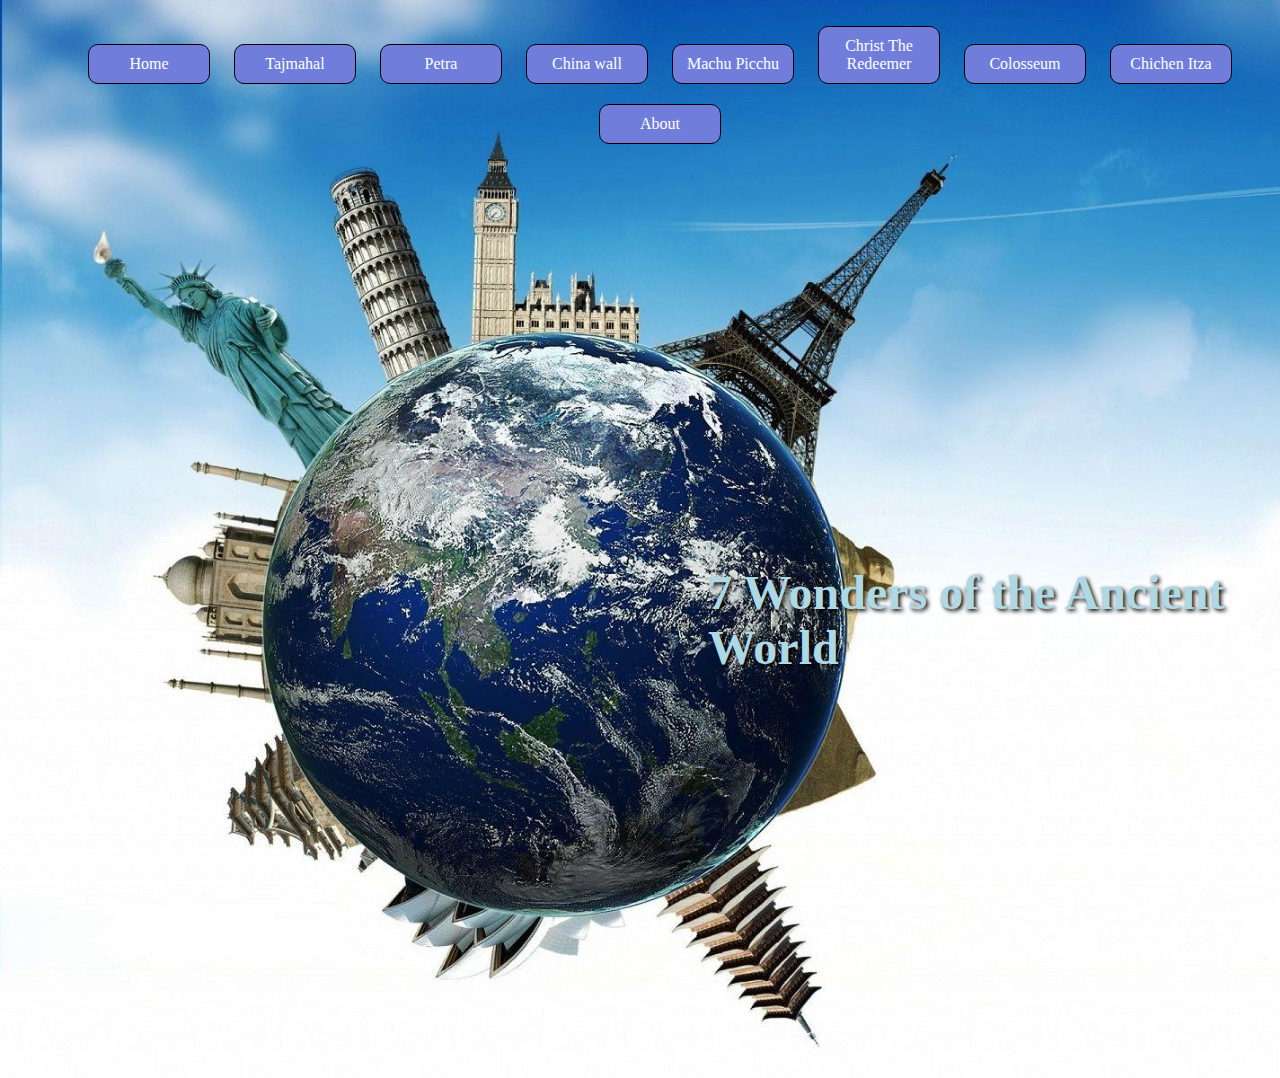
<file: index.html>
<!DOCTYPE html>
<html lang="en">
<head>
    <meta charset="UTF-8">
    <meta name="viewport" content="width=device-width, initial-scale=1.0">
    <title>7 Wonders of World</title>
    <link rel="stylesheet" href="wonders.css">

</head>
<body id="body6">
    <!-- <center><h1>7 Wonders of World</h1></center> -->
    <div>
        <!--Navigation start-->
    <div id="navbar"> 
        <ul>
            <li><a href="index.html">Home</a></li>
            <li><a href="Tajmahal.html">Tajmahal</a></li>
            <li><a href="Petra.html">Petra</a></li>
            <li><a href="China_wall.html">China wall</a></li>
            <li><a href="Machu_Picchu.html">Machu Picchu</a></li>
            <li><a href="Christ.html">Christ The Redeemer</a></li>
            <li><a href="Colosseum.html">Colosseum</a></li>
            <li><a href="Chichen_Chichén ItzáItza.html">Chichen Itza</a></li>
            <li><a href="about.html">About</a></li>
        </ul>
    </div>
    <!--Navigation End-->
    </div>
    <div id="d1">
        <!-- <img src="w.jpg" alt="Seven Wonders of the Ancient World"> -->
        <!-- <p>7 Wonders of the World </p> -->
         <h1>7 Wonders of the Ancient World</h1
    </div>
</body>
</html>
</file>
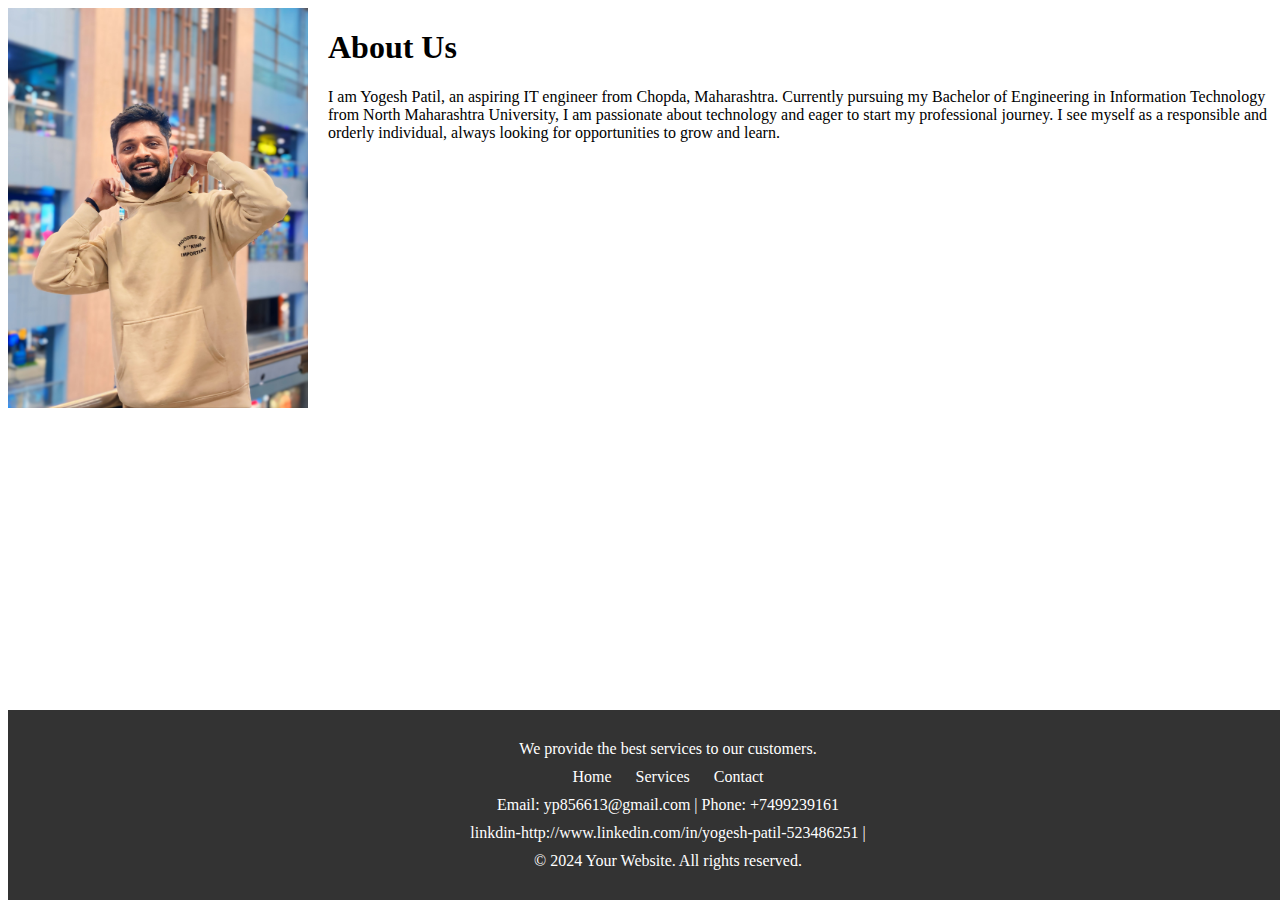
<file: about.html>
<!DOCTYPE html>
<html lang="en">

<head>
    <meta charset="UTF-8">
    <meta name="viewport" content="width=device-width, initial-scale=1.0">
    <title>Document</title>
    <link rel="stylesheet" href="wonders.css">
</head>

<body>
    </div>
    <!--Navigation End-->
    <div id="about">
        <div id="aboutleft">
            <img src="shubh.jpg" alt="" height="400px" width="300px">
        </div>

        <div id="aboutright">
            <h1>About Us</h1>
            <p>
                I am Yogesh Patil, an aspiring IT engineer from Chopda, Maharashtra. Currently pursuing my Bachelor of
                Engineering in Information Technology from North Maharashtra University, I am passionate about
                technology and eager to start my professional journey. I see myself as a responsible and orderly
                individual, always looking for opportunities to grow and learn.
            </p>
        </div>


    </div>

    <footer style="background-color: #333; color: #fff; padding: 20px; text-align: center; 
    position:absolute; width: 100%; bottom: 0;">
        <div style="max-width: 800px; margin: auto;">

            <!-- About -->
            <p style="margin: 10px 0;">We provide the best services to our customers.</p>

            <!-- Links -->
            <a href="#" style="color: #fff; text-decoration: none; margin: 0 10px;">Home</a>
            <a href="#" style="color: #fff; text-decoration: none; margin: 0 10px;">Services</a>
            <a href="#" style="color: #fff; text-decoration: none; margin: 0 10px;">Contact</a>

            <!-- Contact Info -->
            <p style="margin: 10px 0;">Email: yp856613@gmail.com | Phone: +7499239161</p>
            <p style="margin: 10px 0;">linkdin-http://www.linkedin.com/in/yogesh-patil-523486251 |

            <!-- Copyright -->
            <p style="margin: 10px 0;">&copy; 2024 Your Website. All rights reserved.</p>
        </div>
    </footer>

</body>

</html>
</file>
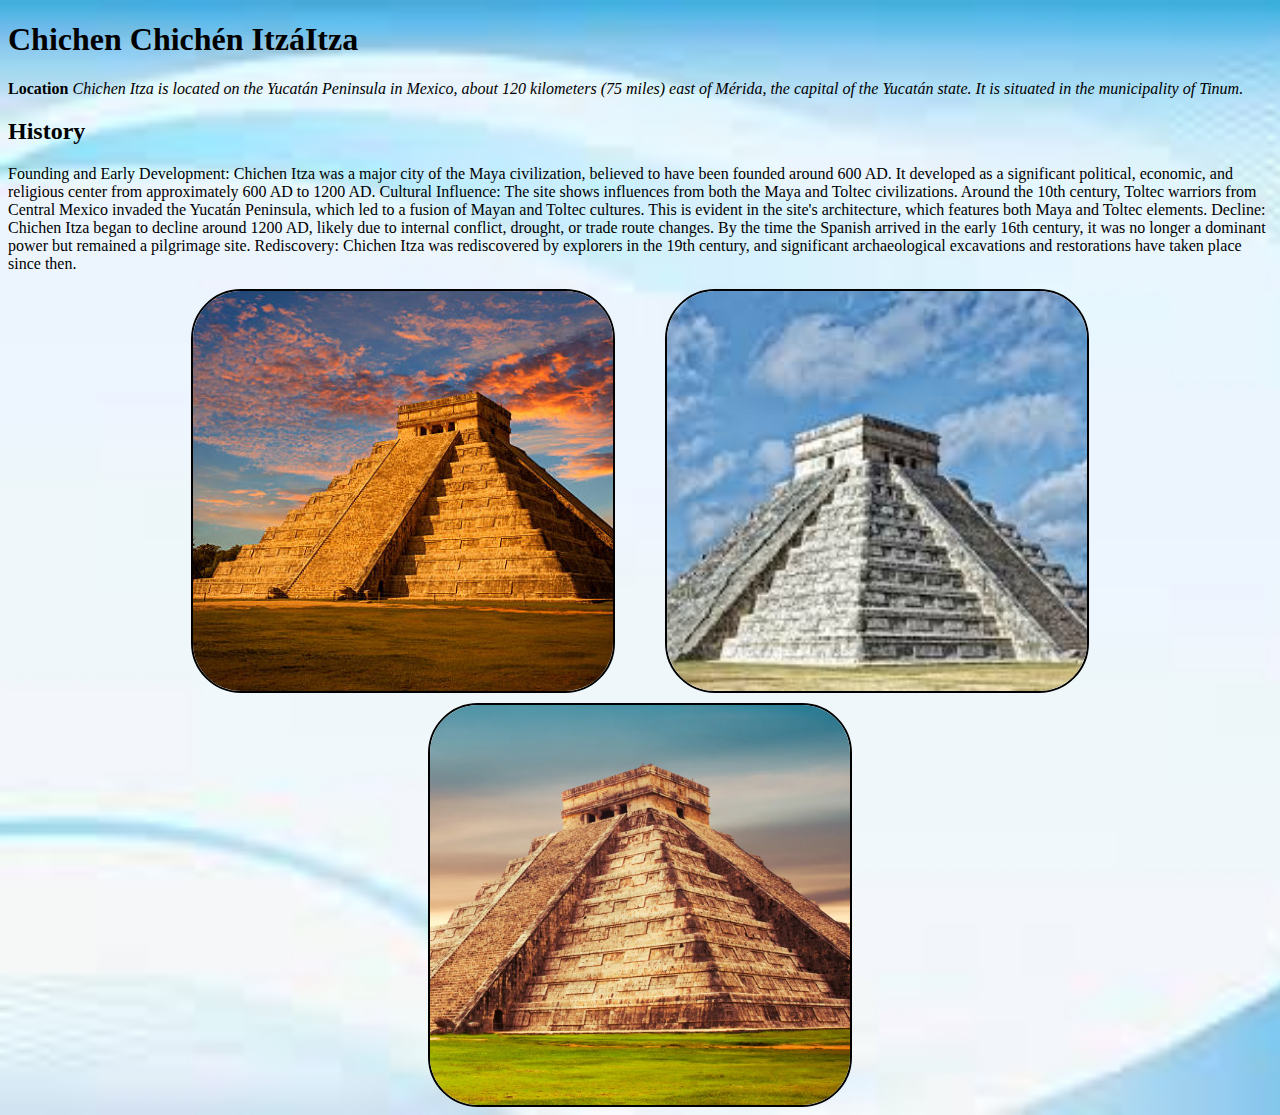
<file: Chichen_Chichén ItzáItza.html>
<!DOCTYPE html>
<html lang="en">
<head>
    <meta charset="UTF-8">
    <meta name="viewport" content="width=device-width, initial-scale=1.0">
    <title>Document</title>
    <link rel="stylesheet" href="wonders.css">
</head>
<body class="body4">
    <h1>Chichen Chichén ItzáItza</h1>
    <b>Location</b>
    <i>Chichen Itza is located on the Yucatán Peninsula in Mexico, about 120 kilometers (75 miles) east of Mérida, the capital of the Yucatán state. It is situated in the municipality of Tinum.</i>
    <h2>History</h2>
    <P>Founding and Early Development: Chichen Itza was a major city of the Maya civilization, believed to have been founded around 600 AD. It developed as a significant political, economic, and religious center from approximately 600 AD to 1200 AD.
        Cultural Influence: The site shows influences from both the Maya and Toltec civilizations. Around the 10th century, Toltec warriors from Central Mexico invaded the Yucatán Peninsula, which led to a fusion of Mayan and Toltec cultures. This is evident in the site's architecture, which features both Maya and Toltec elements.
        Decline: Chichen Itza began to decline around 1200 AD, likely due to internal conflict, drought, or trade route changes. By the time the Spanish arrived in the early 16th century, it was no longer a dominant power but remained a pilgrimage site.
        Rediscovery: Chichen Itza was rediscovered by explorers in the 19th century, and significant archaeological excavations and restorations have taken place since then.</P>

        <div id="china">
           
            <img src="chem1.jpg" alt="wall" id="p1">
            <img src="chem2.jpeg" alt="wall" id="p1">
            <img src="chem3.webp" alt="wall" id="p1">
            </div>
</body>
</html>
</file>
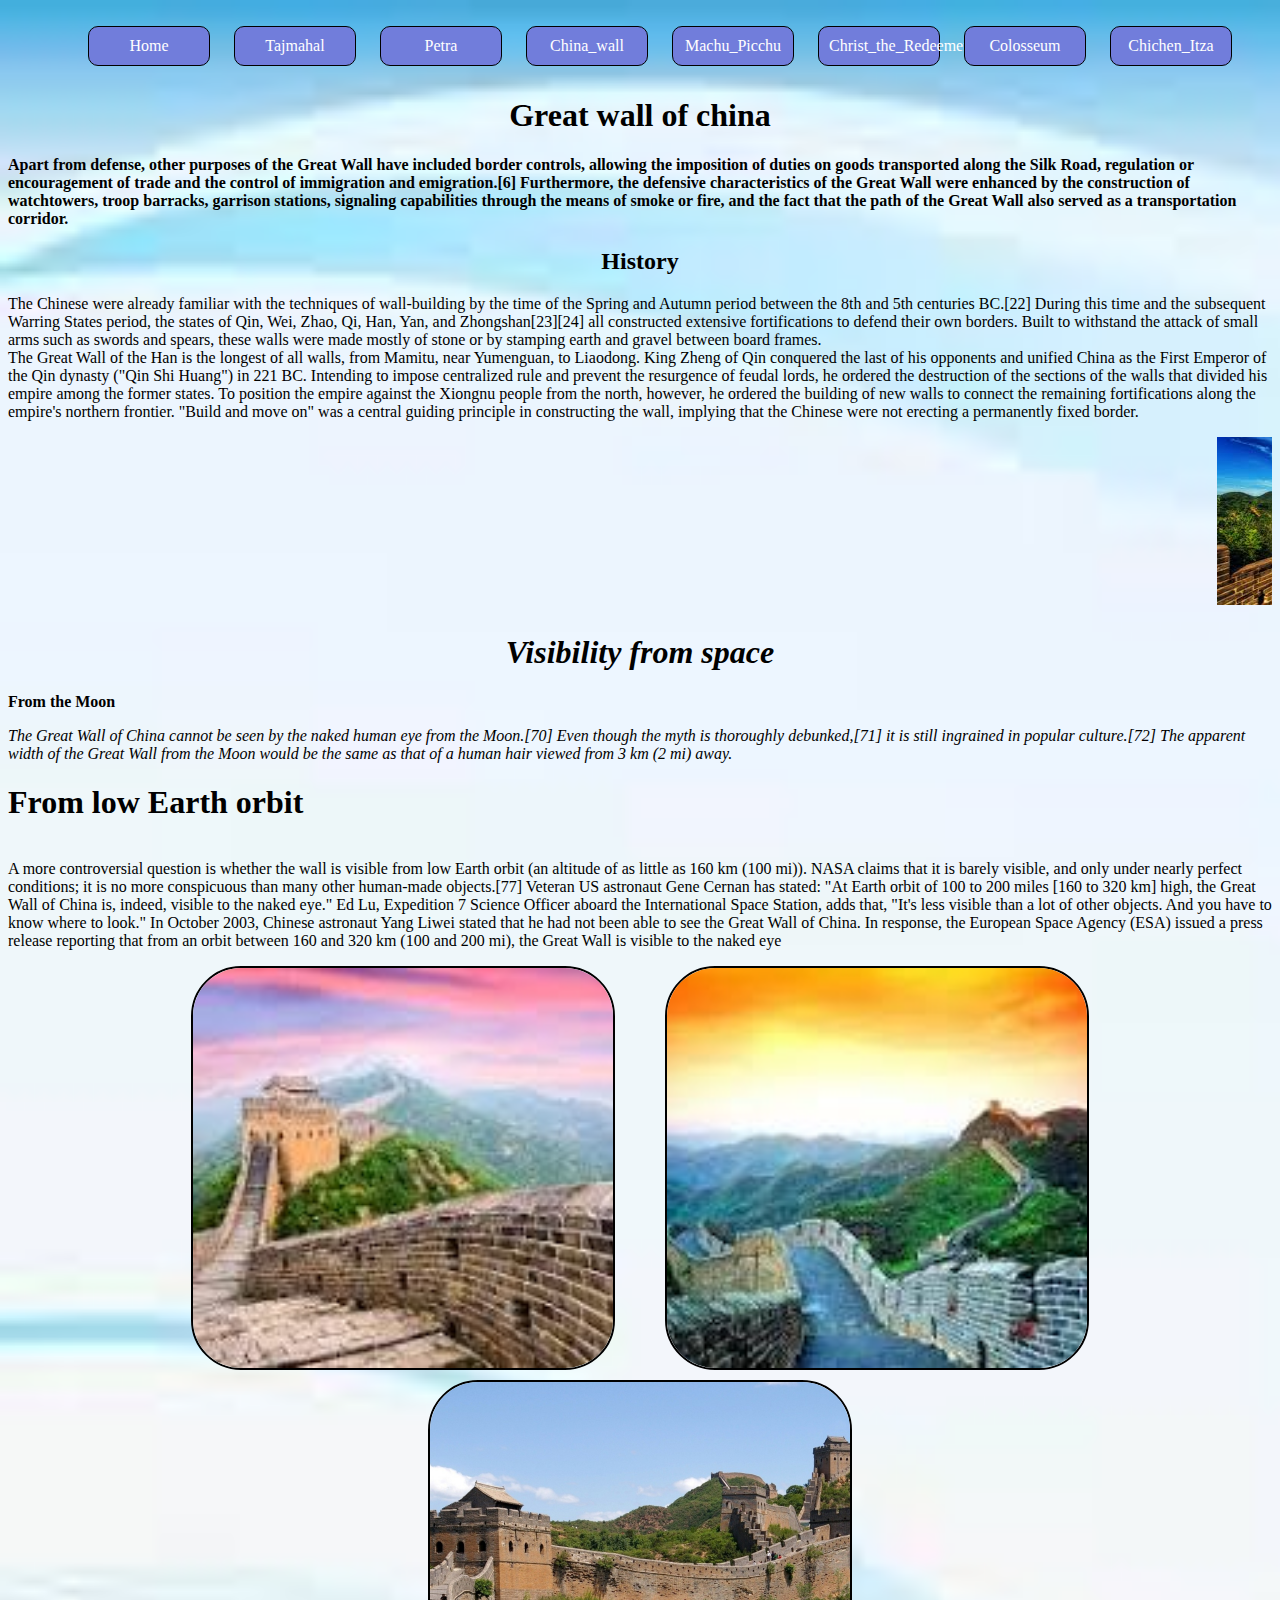
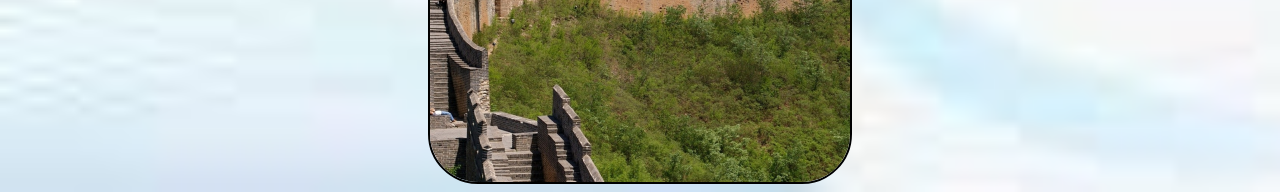
<file: China_wall.html>
<!DOCTYPE html>
<html lang="en">
<head>
    <meta charset="UTF-8">
    <meta name="viewport" content="width=device-width, initial-scale=1.0">
    <title>7 Wonders of World</title>
    <link rel="stylesheet" href="wonders.css">

</head>
<body class="body4">
    <!-- <center><h1>7 Wonders of World</h1></center> -->
    <div>
        <!--Navigation start-->
    <div id="navbar"> 
        <ul>
            <li><a href="index.html">Home</a></li>
            <li><a href="Tajmahal.html">Tajmahal</a></li>
            <li><a href="Petra.html">Petra</a></li>
            <li><a href="China_wall.html">China_wall</a></li>
            <li><a href="Machu_Picchu.html">Machu_Picchu</a></li>
            <li><a href="Christ.html">Christ_the_Redeemer</a></li>
            <li><a href="Colosseum.html">Colosseum</a></li>
            <li><a href="Chichen_Chichén ItzáItza.html">Chichen_Itza</a></li>
        </ul>
    </div>
    <!--Navigation End-->
    <div>
       <p><center><h1>Great wall of china</h1></center></p>

       
        <p><strong>Apart from defense, other purposes of the Great Wall have included border controls, allowing the imposition of duties on goods transported along the Silk Road, regulation or encouragement of trade and the control of immigration and emigration.[6] Furthermore, the defensive characteristics of the Great Wall were enhanced by the construction of watchtowers, troop barracks, garrison stations, signaling capabilities through the means of smoke or fire, and the fact that the path of the Great Wall also served as a transportation corridor.</strong></p>
        <center><h2>History</h2></center>
        <p>The Chinese were already familiar with the techniques of wall-building by the time of the Spring and Autumn period between the 8th and 5th centuries BC.[22] During this time and the subsequent Warring States period, the states of Qin, Wei, Zhao, Qi, Han, Yan, and Zhongshan[23][24] all constructed extensive fortifications to defend their own borders. Built to withstand the attack of small arms such as swords and spears, these walls were made mostly of stone or by stamping earth and gravel between board frames.<br>


            The Great Wall of the Han is the longest of all walls, from Mamitu, near Yumenguan, to Liaodong.
            King Zheng of Qin conquered the last of his opponents and unified China as the First Emperor of the Qin dynasty ("Qin Shi Huang") in 221 BC. Intending to impose centralized rule and prevent the resurgence of feudal lords, he ordered the destruction of the sections of the walls that divided his empire among the former states. To position the empire against the Xiongnu people from the north, however, he ordered the building of new walls to connect the remaining fortifications along the empire's northern frontier. "Build and move on" was a central guiding principle in constructing the wall, implying that the Chinese were not erecting a permanently fixed border.</p>

           
    </div>
    <div>
       <marquee> <img src="china.jpeg"></marquee>
       <center><h1><i>Visibility from space</i></h1></center>
       <b>From the Moon</b><br>
       <p><i>The Great Wall of China cannot be seen by the naked human eye from the Moon.[70] Even though the myth is thoroughly debunked,[71] it is still ingrained in popular culture.[72] The apparent width of the Great Wall from the Moon would be the same as that of a human hair viewed from 3 km (2 mi) away.</i></p>
       <h1>From low Earth orbit</h1><br>
       <div>
        
              
                A more controversial question is whether the wall is visible from low Earth orbit (an altitude of as little as 160 km (100 mi)). NASA claims that it is barely visible, and only under nearly perfect conditions; it is no more conspicuous than many other human-made objects.[77]

                Veteran US astronaut Gene Cernan has stated: "At Earth orbit of 100 to 200 miles [160 to 320 km] high, the Great Wall of China is, indeed, visible to the naked eye." Ed Lu, Expedition 7 Science Officer aboard the International Space Station, adds that, "It's less visible than a lot of other objects. And you have to know where to look."
                
                In October 2003, Chinese astronaut Yang Liwei stated that he had not been able to see the Great Wall of China. In response, the European Space Agency (ESA) issued a press release reporting that from an orbit between 160 and 320 km (100 and 200 mi), the Great Wall is visible to the naked eye
            </p>
       </div>
       <div id="china">
           
        <img src="china1.jpeg" alt="wall" id="p1">
        <img src="china2.jpeg" alt="wall" id="p1">
        <img src="china3.jpg" alt="wall" id="p1">

        </div> 
    </div>
</div>
    
</body>
</html>






























</div>
</file>
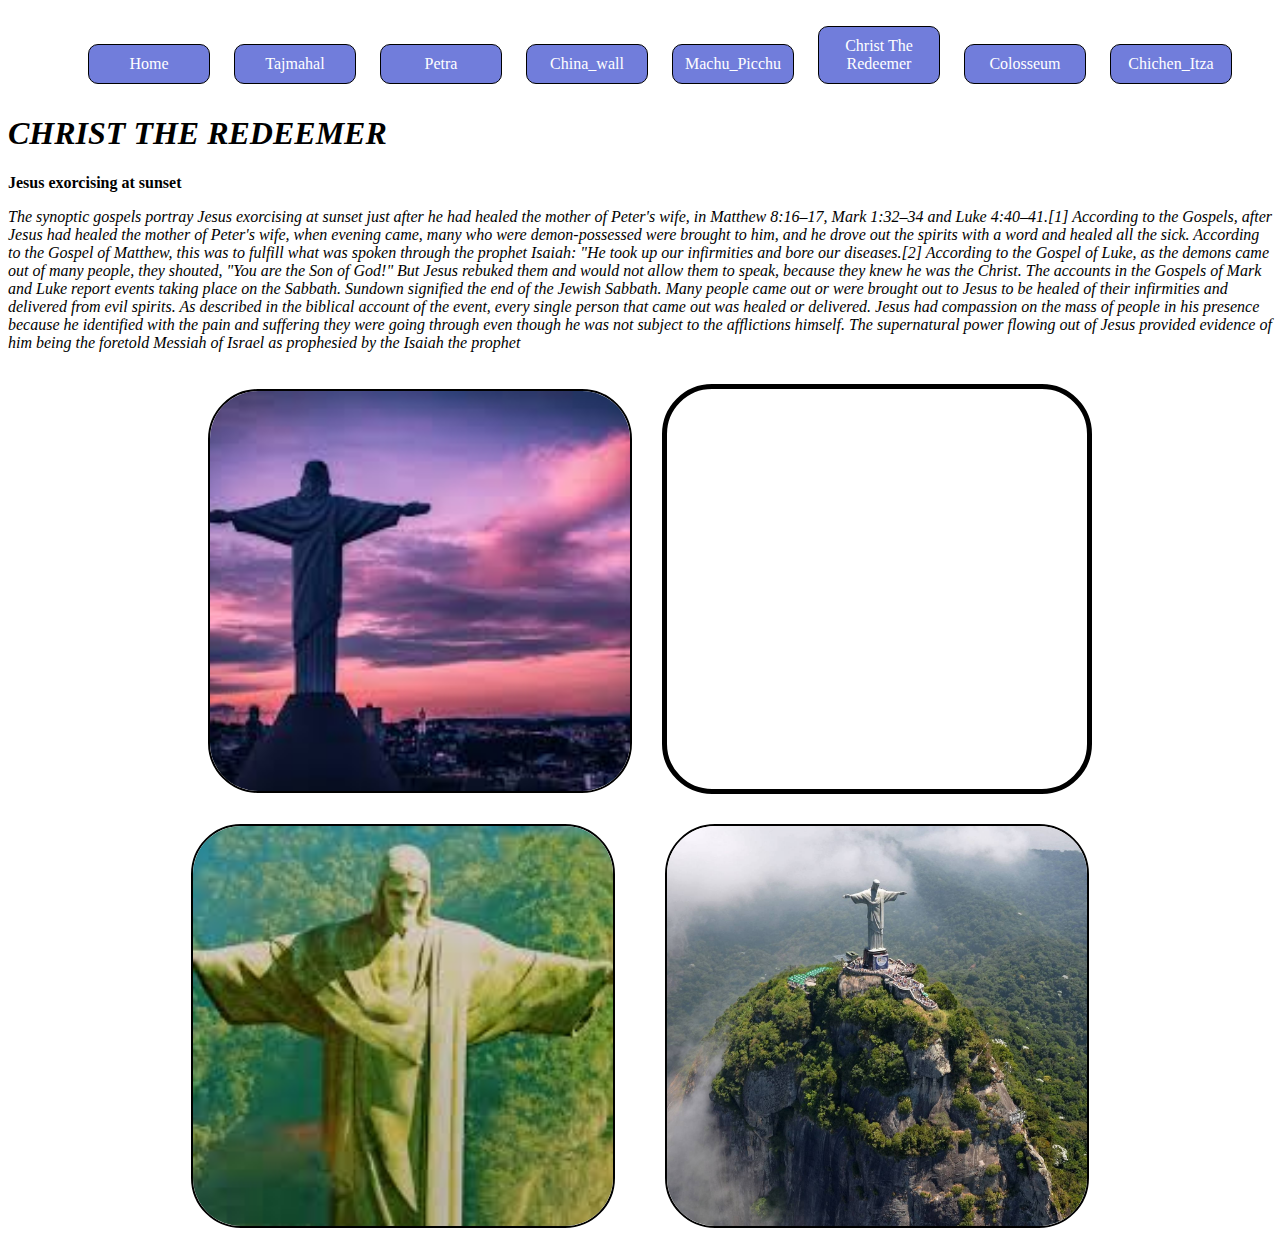
<file: Christ.html>
<!DOCTYPE html>
<html lang="en">
<head>
    <meta charset="UTF-8">
    <meta name="viewport" content="width=device-width, initial-scale=1.0">
    <title>7 Wonders of World</title>
    <link rel="stylesheet" href="wonders.css">

</head>
<body id="body4">
    <!-- <center><h1>7 Wonders of World</h1></center> -->
    <div>
        <!--Navigation start-->
    <div id="navbar"> 
        <ul>
            <li><a href="index.html">Home</a></li>
            <li><a href="Tajmahal.html">Tajmahal</a></li>
            <li><a href="Petra.html">Petra</a></li>
            <li><a href="China_wall.html">China_wall</a></li>
            <li><a href="Machu_Picchu.html">Machu_Picchu</a></li>
            <li><a href="Christ.html">Christ The Redeemer</a></li>
            <li><a href="Colosseum.html">Colosseum</a></li>
            <li><a href="Chichen_Chichén ItzáItza.html">Chichen_Itza</a></li>
        </ul>
    </div>
    <!--Navigation End-->
   
     <h1><i>CHRIST THE REDEEMER</i></h1>
    <div><strong>Jesus exorcising at sunset</strong> 
    <p><i>The synoptic gospels portray Jesus exorcising at sunset just after he had healed the mother of Peter's wife, in Matthew 8:16–17, Mark 1:32–34 and Luke 4:40–41.[1]

        According to the Gospels, after Jesus had healed the mother of Peter's wife, when evening came, many who were demon-possessed were brought to him, and he drove out the spirits with a word and healed all the sick. According to the Gospel of Matthew, this was to fulfill what was spoken through the prophet Isaiah:
        
        "He took up our infirmities
        and bore our diseases.[2]
        According to the Gospel of Luke, as the demons came out of many people, they shouted, "You are the Son of God!" But Jesus rebuked them and would not allow them to speak, because they knew he was the Christ.
        
        The accounts in the Gospels of Mark and Luke report events taking place on the Sabbath. Sundown signified the end of the Jewish Sabbath. Many people came out or were brought out to Jesus to be healed of their infirmities and delivered from evil spirits. As described in the biblical account of the event, every single person that came out was healed or delivered. Jesus had compassion on the mass of people in his presence because he identified with the pain and suffering they were going through even though he was not subject to the afflictions himself. The supernatural power flowing out of Jesus provided evidence of him being the foretold Messiah of Israel as prophesied by the Isaiah the prophet</i></p></div>
        <div id="christ">
            <img src="c1.jpeg"alt=""id="redeemer">
            <p id="video"><iframe width="560" height="315" src="https://www.youtube.com/embed/k_615AauSds?si=IpWL9AJzOkLVTQXu" title="YouTube video player" frameborder="0" allow="accelerometer; autoplay; clipboard-write; encrypted-media; gyroscope; picture-in-picture; web-share" referrerpolicy="strict-origin-when-cross-origin" allowfullscreen></iframe></p>
            <img src="c5.jpeg"alt=""id="redeemer">
            <img src="c4.jpg"alt=""id="redeemer">
        </div>

    </body>
    </html>
</file>
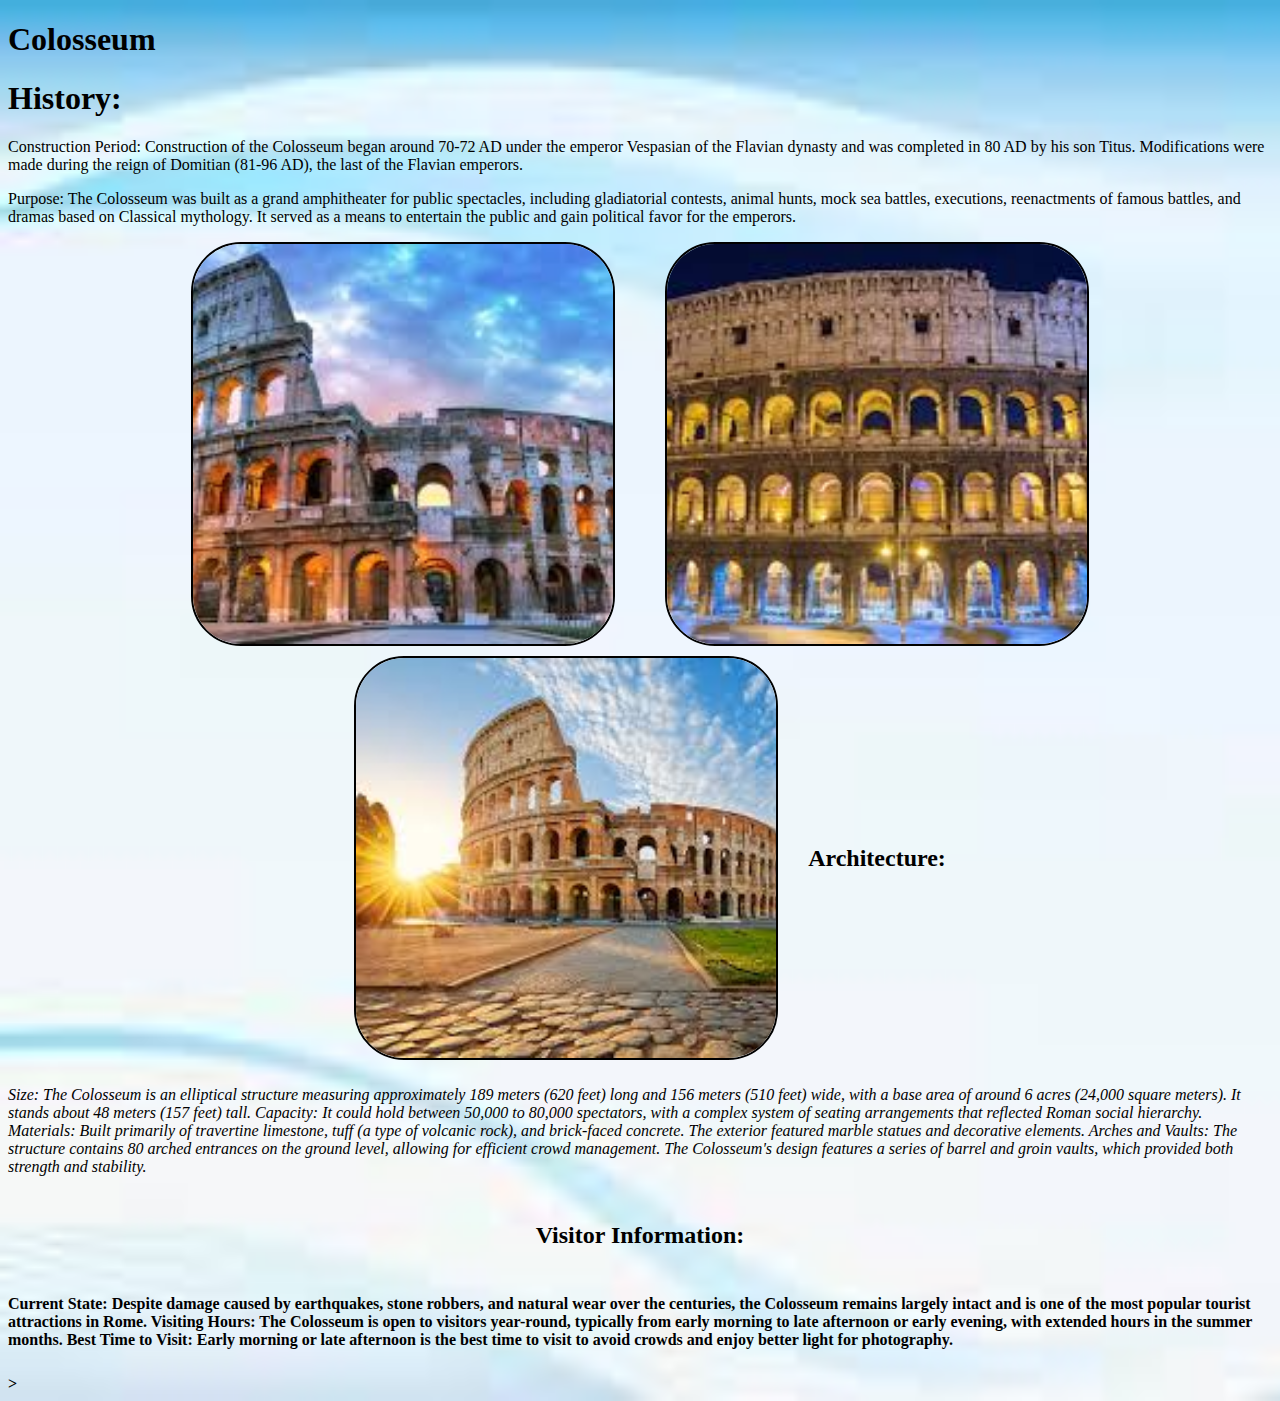
<file: Colosseum.html>
<!DOCTYPE html>
<html lang="en">
<head>
    <meta charset="UTF-8">
    <meta name="viewport" content="width=device-width, initial-scale=1.0">
    <title>Document</title>
    <link rel="stylesheet" href="wonders.css">
</head>
<body class="body4">
    <h1>Colosseum</h1>

    <p><h1>History:</h1>
        Construction Period: Construction of the Colosseum began around 70-72 AD under the emperor Vespasian of the Flavian dynasty and was completed in 80 AD by his son Titus. Modifications were made during the reign of Domitian (81-96 AD), the last of the Flavian emperors.
    
    </p>
    <p>Purpose: The Colosseum was built as a grand amphitheater for public spectacles, including gladiatorial contests, animal hunts, mock sea battles, executions, reenactments of famous battles, and dramas based on Classical mythology. It served as a means to entertain the public and gain political favor for the emperors.</p>
    <div id="china">
           
        <img src="col1.jpeg" alt="wall" id="p1">
        <img src="col2.jpeg" alt="wall" id="p1">
        <img src="col3.jpeg" alt="wall" id="p1">
      <center> <h2>Architecture:</h2></center>
      <p><i>Size: The Colosseum is an elliptical structure measuring approximately 189 meters (620 feet) long and 156 meters (510 feet) wide, with a base area of around 6 acres (24,000 square meters). It stands about 48 meters (157 feet) tall.
        Capacity: It could hold between 50,000 to 80,000 spectators, with a complex system of seating arrangements that reflected Roman social hierarchy.
        Materials: Built primarily of travertine limestone, tuff (a type of volcanic rock), and brick-faced concrete. The exterior featured marble statues and decorative elements.
        Arches and Vaults: The structure contains 80 arched entrances on the ground level, allowing for efficient crowd management. The Colosseum's design features a series of barrel and groin vaults, which provided both strength and stability.</i></p>
        <h2>Visitor Information:</h2>
        <p><b>Current State: Despite damage caused by earthquakes, stone robbers, and natural wear over the centuries, the Colosseum remains largely intact and is one of the most popular tourist attractions in Rome.
            Visiting Hours: The Colosseum is open to visitors year-round, typically from early morning to late afternoon or early evening, with extended hours in the summer months.
            Best Time to Visit: Early morning or late afternoon is the best time to visit to avoid crowds and enjoy better light for photography.</</b></p>

        </div> >
</body>
</html>
</file>
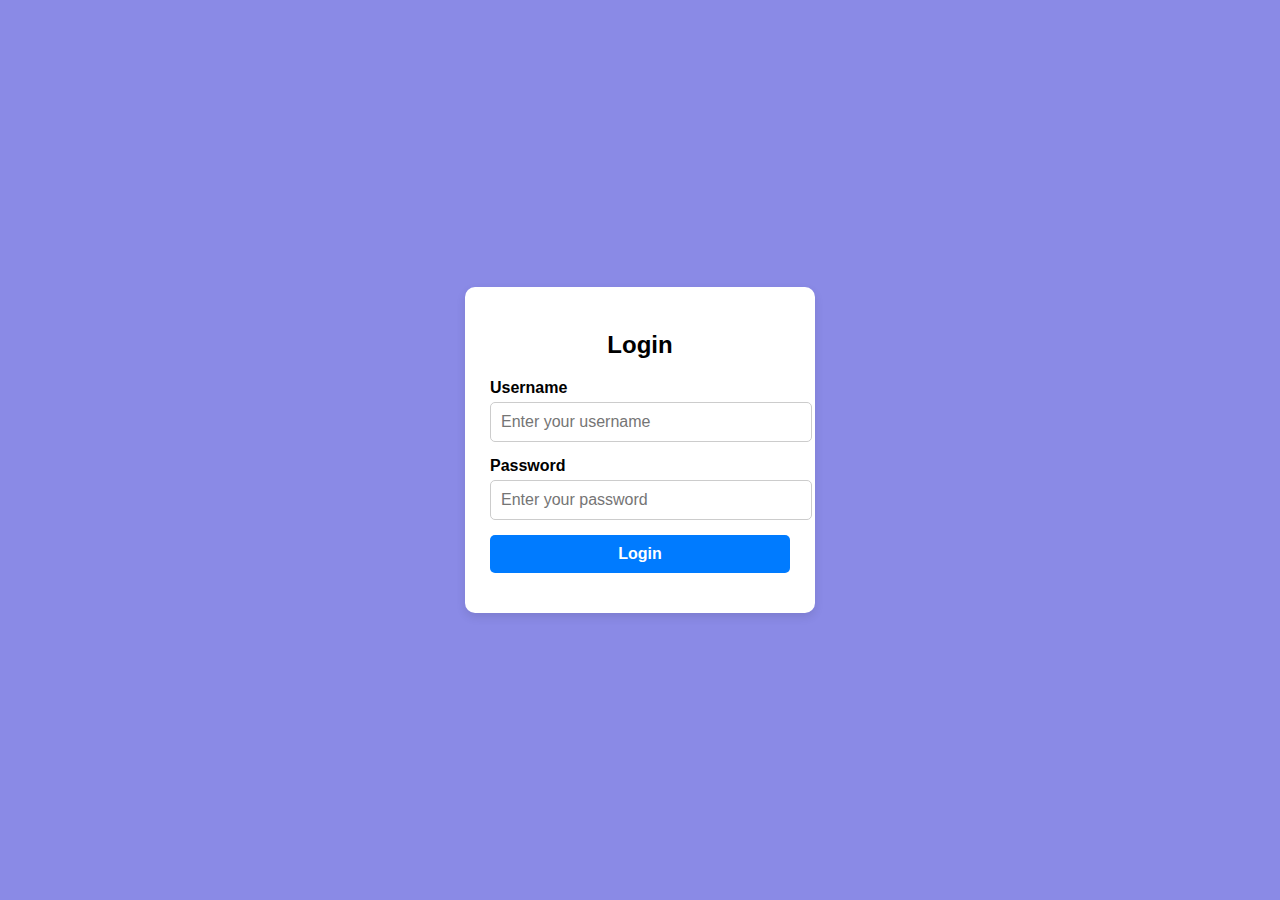
<file: login.html>
<!DOCTYPE html>
<html lang="en">
<head>
  <meta charset="UTF-8">
  <meta name="viewport" content="width=device-width, initial-scale=1.0">
  <title>Login Page</title>
  <link rel="stylesheet" href="login.css">
</head>
<body>
  <div class="login-container">
    <h2>Login</h2>
    <form onsubmit="return loginFun()">
      <div class="form-group">
        <label for="username">Username</label>
        <input type="text" id="username" name="username" placeholder="Enter your username" required>
      </div>
      <div class="form-group">
        <label for="password">Password</label>
        <input type="password" id="password" name="password" placeholder="Enter your password" required>
      </div>
      <div class="form-group">
        <button type="submit" onclick="loginFun()">Login</button>
      </div>
    </form>
  </div>

  <script>
    function loginFun() {
        const storedUser = localStorage.getItem("a1");
        const storedPass = localStorage.getItem("b1");

        let inputUser = document.getElementById('username').value;
        let inputPass = document.getElementById('password').value;

        if (storedUser === inputUser && storedPass === inputPass) {
            alert("Login Successful!");
            window.location.href = "index.html";
        } else if(storedUser !== inputUser && storedPass === inputPass){
            alert("username is not correct");
        }
        else if(storedUser=== inputUser && storedPass !== inputPass){
              alert("password is not correct");
        }
        else{
              alert("No details found");
        }
      
      }
        
    
  </script>
</body>
</html>
</file>
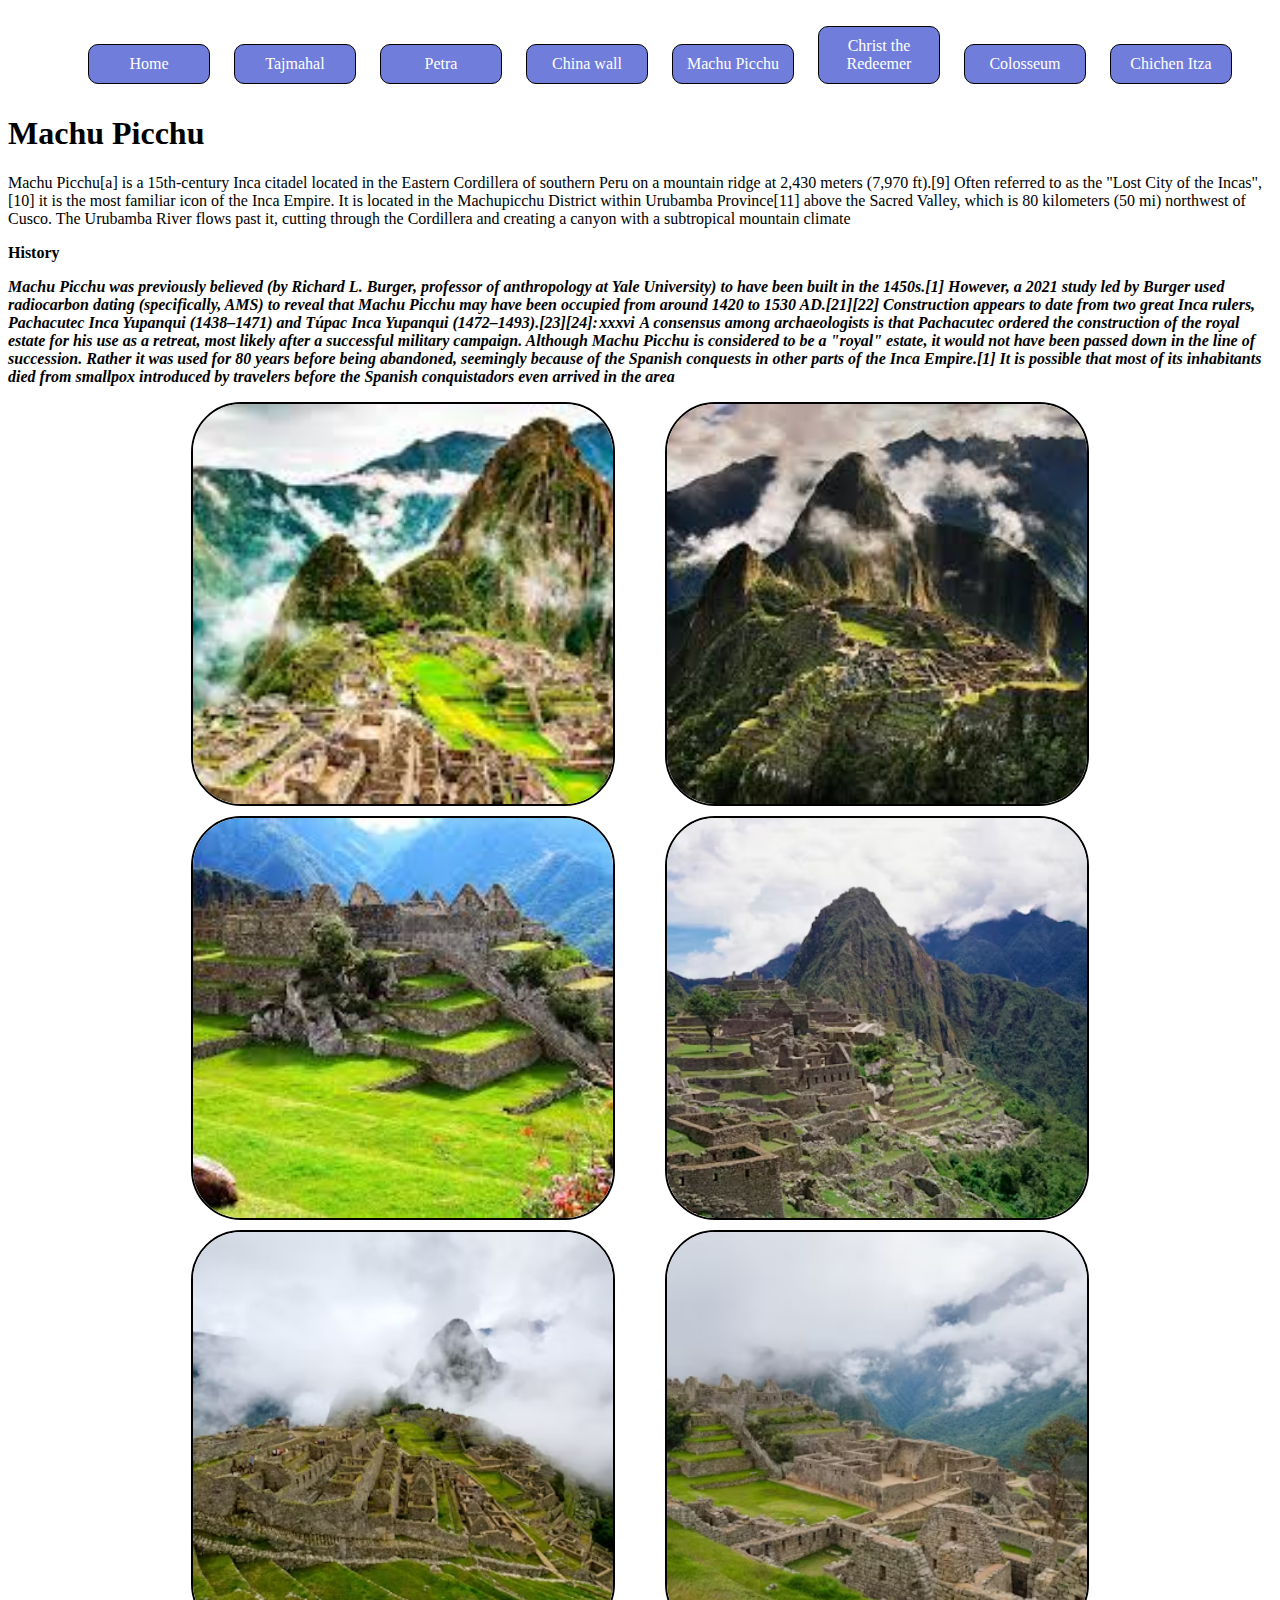
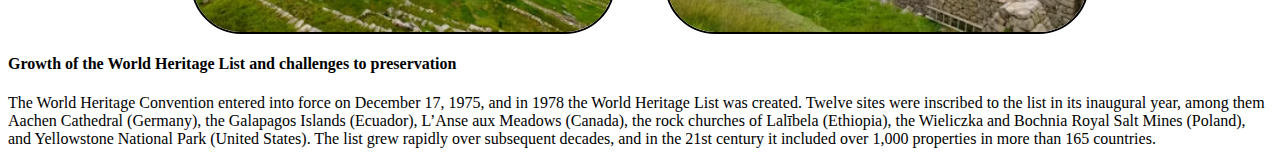
<file: Machu_Picchu.html>
<!DOCTYPE html>
<html lang="en">
<head>
    <meta charset="UTF-8">
    <meta name="viewport" content="width=device-width, initial-scale=1.0">
    <title>7 Wonders of World</title>
    <link rel="stylesheet" href="wonders.css">

</head>
<body id="body">
    <!-- <center><h1>7 Wonders of World</h1></center> -->
    <div>
        <!--Navigation start-->
    <div id="navbar"> 
        <ul>
            <li><a href="index.html">Home</a></li>
            <li><a href="Tajmahal.html">Tajmahal</a></li>
            <li><a href="Petra.html">Petra</a></li>
            <li><a href="China_wall.html">China wall</a></li>
            <li><a href="Machu_Picchu.html">Machu Picchu</a></li>
            <li><a href="Christ.html">Christ the Redeemer</a></li>
            <li><a href="Colosseum.html">Colosseum</a></li>
            <li><a href="Chichen_Chichén ItzáItza.html">Chichen Itza</a></li>
        </ul>
    </div>
    <!--Navigation End-->
        <h1>Machu Picchu</h1>
        <p>Machu Picchu[a] is a 15th-century Inca citadel located in the Eastern Cordillera of southern Peru on a mountain ridge at 2,430 meters (7,970 ft).[9] Often referred to as the "Lost City of the Incas",[10] it is the most familiar icon of the Inca Empire. It is located in the Machupicchu District within Urubamba Province[11] above the Sacred Valley, which is 80 kilometers (50 mi) northwest of Cusco. The Urubamba River flows past it, cutting through the Cordillera and creating a canyon with a subtropical mountain climate</p>
        <b>History</b>

        <p><b><i>Machu Picchu was previously believed (by Richard L. Burger, professor of anthropology at Yale University) to have been built in the 1450s.[1] However, a 2021 study led by Burger used radiocarbon dating (specifically, AMS) to reveal that Machu Picchu may have been occupied from around 1420 to 1530 AD.[21][22] Construction appears to date from two great Inca rulers, Pachacutec Inca Yupanqui (1438–1471) and Túpac Inca Yupanqui (1472–1493).[23][24]: xxxvi 
            A consensus among archaeologists is that Pachacutec ordered the construction of the royal estate for his use as a retreat, most likely after a successful military campaign. Although Machu Picchu is considered to be a "royal" estate, it would not have been passed down in the line of succession. Rather it was used for 80 years before being abandoned, seemingly because of the Spanish conquests in other parts of the Inca Empire.[1] It is possible that most of its inhabitants died from smallpox introduced by travelers before the Spanish conquistadors even arrived in the area</i></b></p>

    <div id="img">
        
        <img src="m.jpeg"alt=""id="machu">
        <img src="m2.jpeg"alt=""id="machu">
        <img src="m3.jpeg"alt=""id="machu">
        <img src="m4.avif"alt=""id="machu">
        <img src="m5.avif"alt=""id="machu">
        <img src="m6.avif"alt=""id="machu">
    </div>
    <h4>Growth of the World Heritage List and challenges to preservation</h4>
    <p>The World Heritage Convention entered into force on December 17, 1975, and in 1978 the World Heritage List was created. Twelve sites were inscribed to the list in its inaugural year, among them Aachen Cathedral (Germany), the Galapagos Islands (Ecuador), L’Anse aux Meadows (Canada), the rock churches of Lalībela (Ethiopia), the Wieliczka and Bochnia Royal Salt Mines (Poland), and Yellowstone National Park (United States). The list grew rapidly over subsequent decades, and in the 21st century it included over 1,000 properties in more than 165 countries.</p>
</head>
</html>
</file>
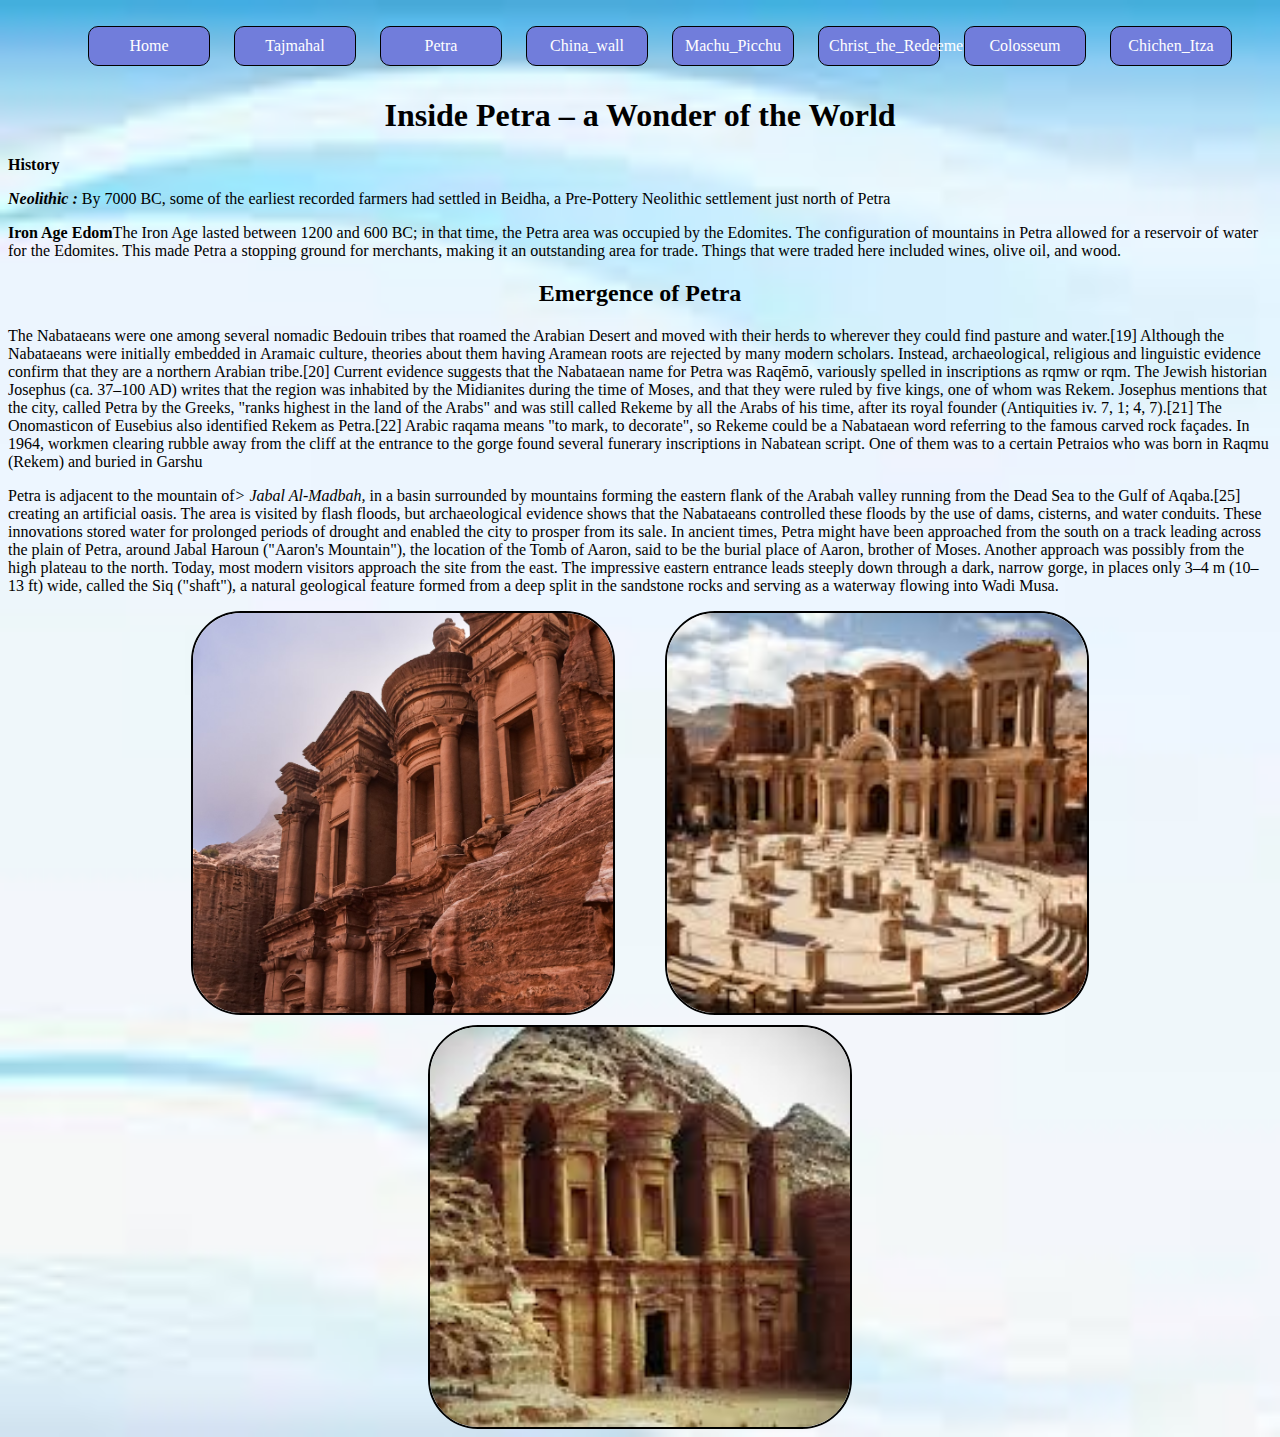
<file: petra.html>
<!DOCTYPE html>
<html lang="en">
<head>
    <meta charset="UTF-8">
    <meta name="viewport" content="width=device-width, initial-scale=1.0">
    <title>7 Wonders of World</title>
    <link rel="stylesheet" href="wonders.css">

</head>
<body id="body1">
    <!-- <center><h1>7 Wonders of World</h1></center> -->
    <div>
        <!--Navigation start-->
    <div id="navbar"> 
        <ul>
            <li><a href="index.html">Home</a></li>
            <li><a href="Tajmahal.html">Tajmahal</a></li>
            <li><a href="Petra.html">Petra</a></li>
            <li><a href="China_wall.html">China_wall</a></li>
            <li><a href="Machu_Picchu.html">Machu_Picchu</a></li>
            <li><a href="Christ.html">Christ_the_Redeemer</a></li>
            <li><a href="Colosseum.html">Colosseum</a></li>
            <li><a href="Chichen_Chichén ItzáItza.html">Chichen_Itza</a></li>
        </ul>
    </div>
    <!--Navigation End-->
    <center><h1>Inside Petra – a Wonder of the World</h1></center>
        <div>
            <strong>History</strong><br>
            <p><i><b>Neolithic :</b></i>
                By 7000 BC, some of the earliest recorded farmers had settled in Beidha, a Pre-Pottery Neolithic settlement just north of Petra
            </p>
           
           <div>
            <p><strong>Iron Age Edom</strong>The Iron Age lasted between 1200 and 600 BC; in that time, the Petra area was occupied by the Edomites. The configuration of mountains in Petra allowed for a reservoir of water for the Edomites. This made Petra a stopping ground for merchants, making it an outstanding area for trade. Things that were traded here included wines, olive oil, and wood.</p></div>
           <center> <p><h2>Emergence of Petra</h2></center>
            The Nabataeans were one among several nomadic Bedouin tribes that roamed the Arabian Desert and moved with their herds to wherever they could find pasture and water.[19] Although the Nabataeans were initially embedded in Aramaic culture, theories about them having Aramean roots are rejected by many modern scholars. Instead, archaeological, religious and linguistic evidence confirm that they are a northern Arabian tribe.[20] Current evidence suggests that the Nabataean name for Petra was Raqēmō, variously spelled in inscriptions as rqmw or rqm.

           The Jewish historian Josephus (ca. 37–100 AD) writes that the region was inhabited by the Midianites during the time of Moses, and that they were ruled by five kings, one of whom was Rekem. Josephus mentions that the city, called Petra by the Greeks, "ranks highest in the land of the Arabs" and was still called Rekeme by all the Arabs of his time, after its royal founder (Antiquities iv. 7, 1; 4, 7).[21] The Onomasticon of Eusebius also identified Rekem as Petra.[22] Arabic raqama means "to mark, to decorate", so Rekeme could be a Nabataean word referring to the famous carved rock façades. In 1964, workmen clearing rubble away from the cliff at the entrance to the gorge found several funerary inscriptions in Nabatean script. One of them was to a certain Petraios who was born in Raqmu (Rekem) and buried in Garshu
         </p>
          <p><b></b>
            Petra is adjacent to the mountain of<i>> Jabal Al-Madbah, </i>in a basin surrounded by mountains forming the eastern flank of the Arabah valley running from the Dead Sea to the Gulf of Aqaba.[25]
             creating an artificial oasis. The area is visited by flash floods, but archaeological evidence shows that the Nabataeans controlled these floods by the use of dams, cisterns, and water conduits. These innovations stored water for prolonged periods of drought and enabled the city to prosper from its sale.

            In ancient times, Petra might have been approached from the south on a track leading across the plain of Petra, around Jabal Haroun ("Aaron's Mountain"), the location of the Tomb of Aaron, said to be the burial place of Aaron, brother of Moses. Another approach was possibly from the high plateau to the north. Today, most modern visitors approach the site from the east. The impressive eastern entrance leads steeply down through a dark, narrow gorge, in places only 3–4 m (10–13 ft) wide, called the Siq ("shaft"), a natural geological feature formed from a deep split in the sandstone rocks and serving as a waterway flowing into Wadi Musa.  
        </p>

            <div id="petra">
           
            <img src="petra hd.avif" alt="" id="p1">
            <img src="p2.jpeg" alt="" id="p1">
            <img src="p3.jpeg" alt="" id="p1">

            </div> 
           
        
</body>
</html>
</file>
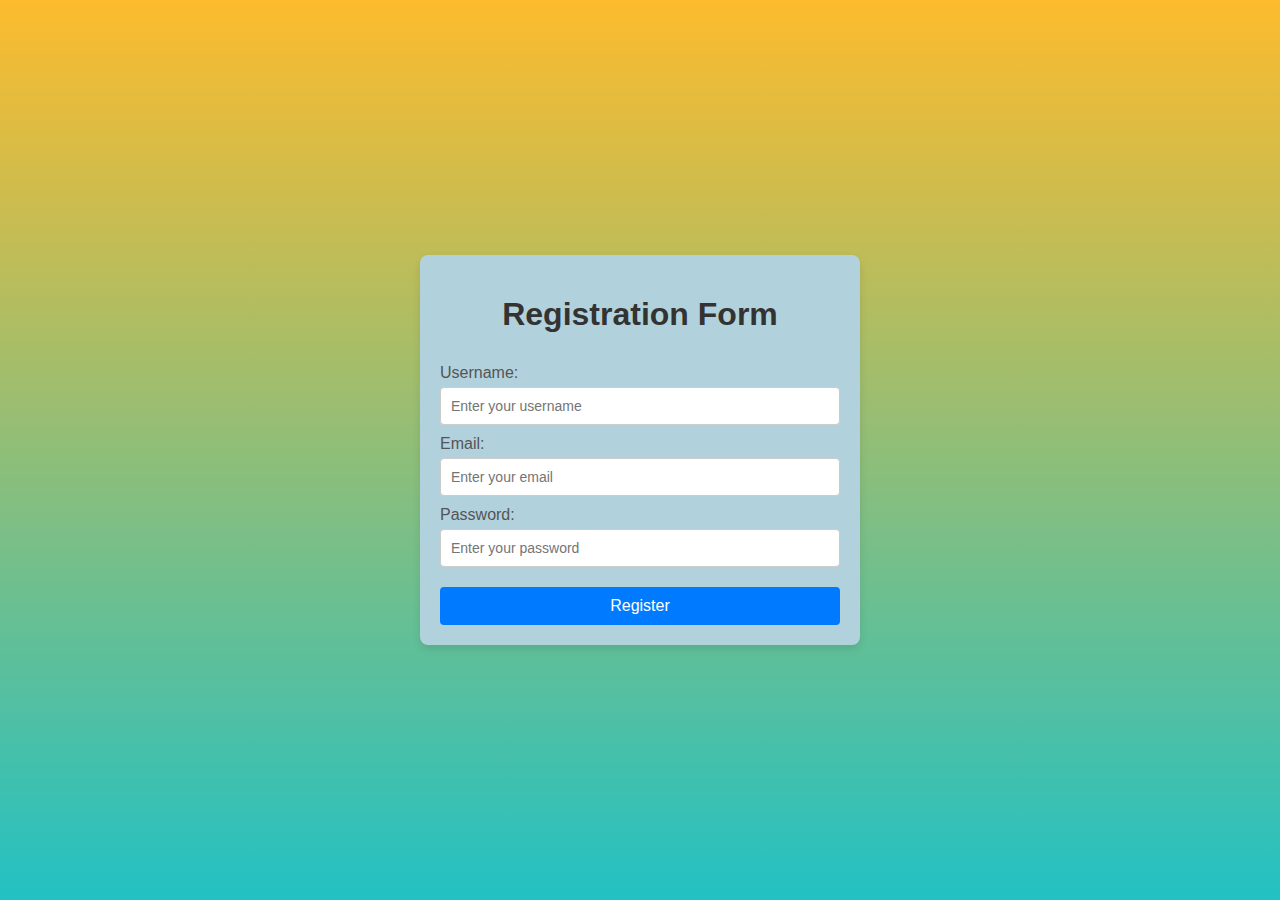
<file: registrationForm.html>
<!DOCTYPE html>
<html lang="en">
<head>
  <meta charset="UTF-8">
  <meta name="viewport" content="width=device-width, initial-scale=1.0">
  <title>Registration Form</title>
  <link rel="stylesheet" href="styless.css">
</head>

<body>
  <div class="container">
    <h1>Registration Form</h1>
    <form id="registrationForm" onsubmit="return validateForm()">
      <label for="username">Username:</label>
      <input type="text" id="username" name="username" placeholder="Enter your username" required>

      <label for="email">Email:</label>
      <input type="email" id="email" name="email" placeholder="Enter your email" required>

      <label for="password">Password:</label>
      <input type="password" id="password" name="password" placeholder="Enter your password" required>

      <button type="submit" onclick="validateForm()">Register</button>
    </form>
  </div>

  <script>
    function validateForm() {
        let username = document.getElementById('username').value;
        let password = document.getElementById('password').value;

        
        localStorage.setItem("a1", username);
        localStorage.setItem("b1", password);

        alert("Registration Successful!");
        window.location.href = "login.html";
        return false; 
    }
  </script>
</body>
</html>
</file>
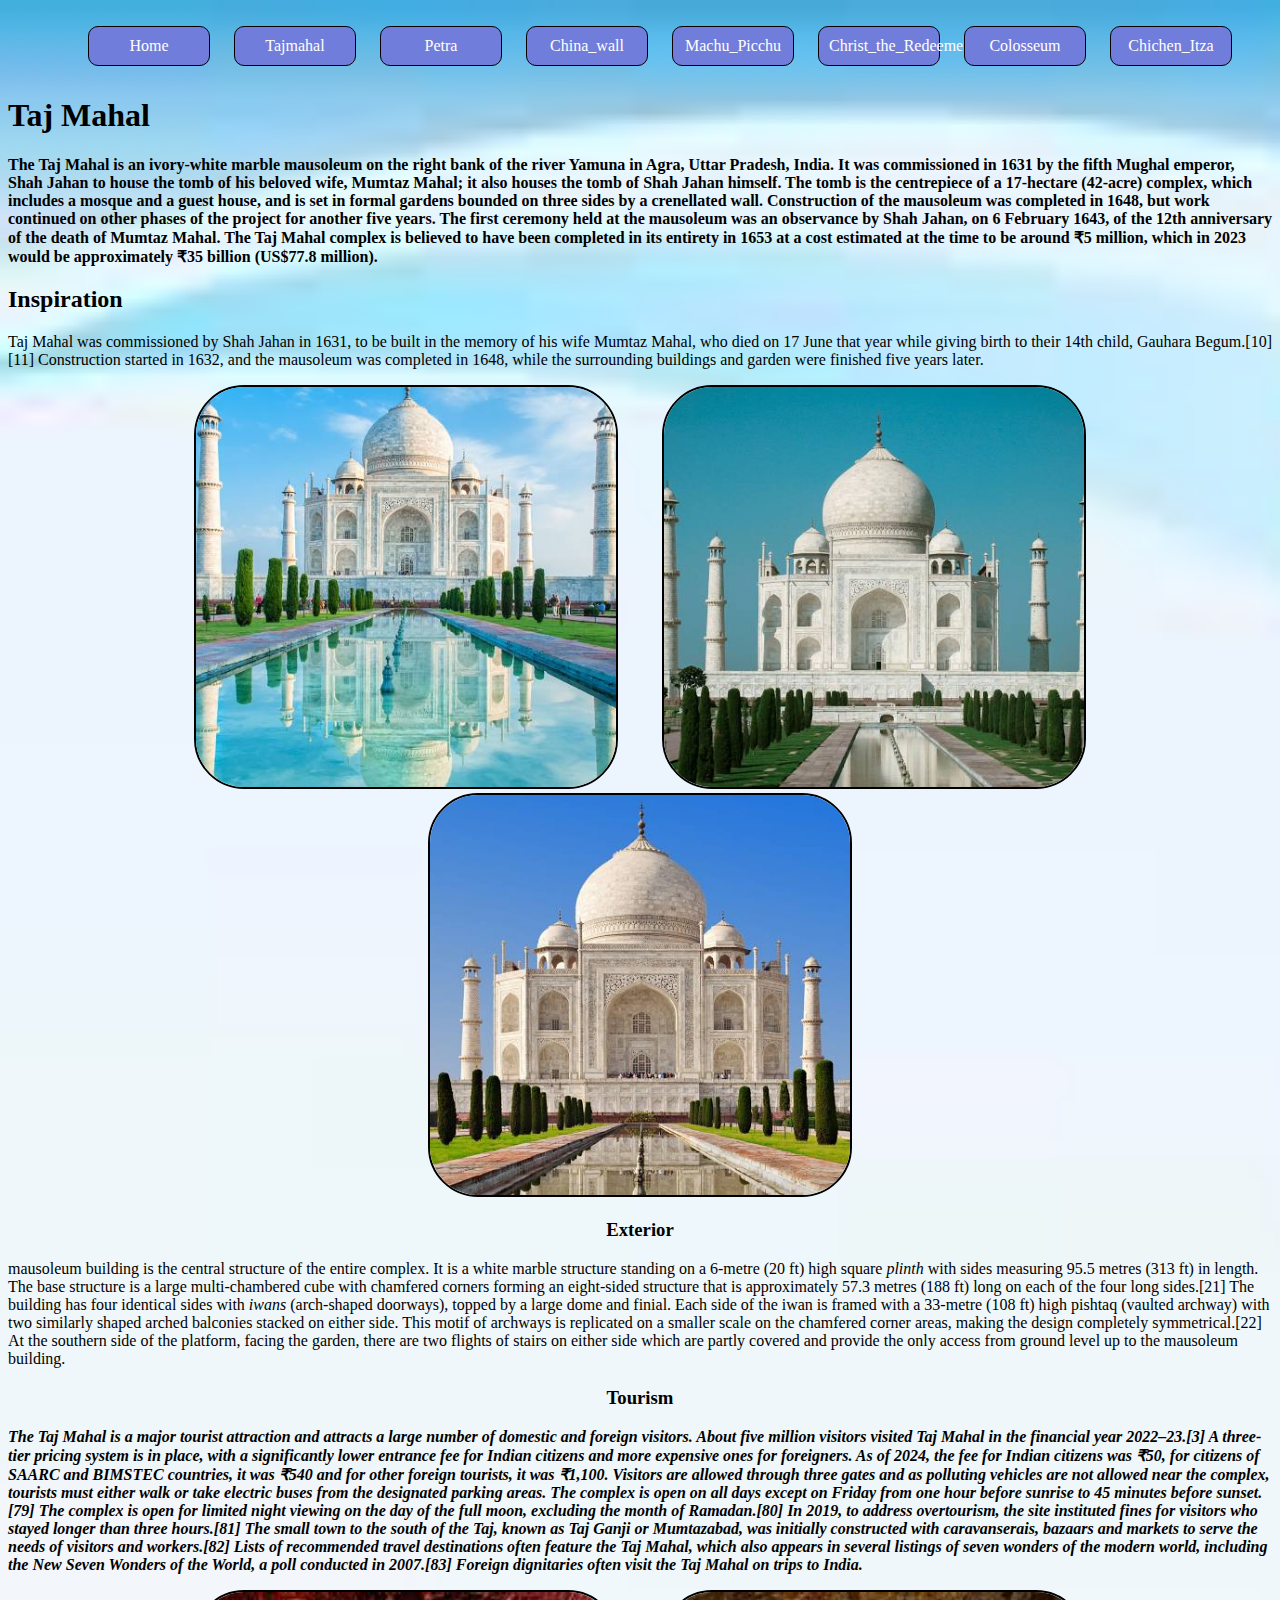
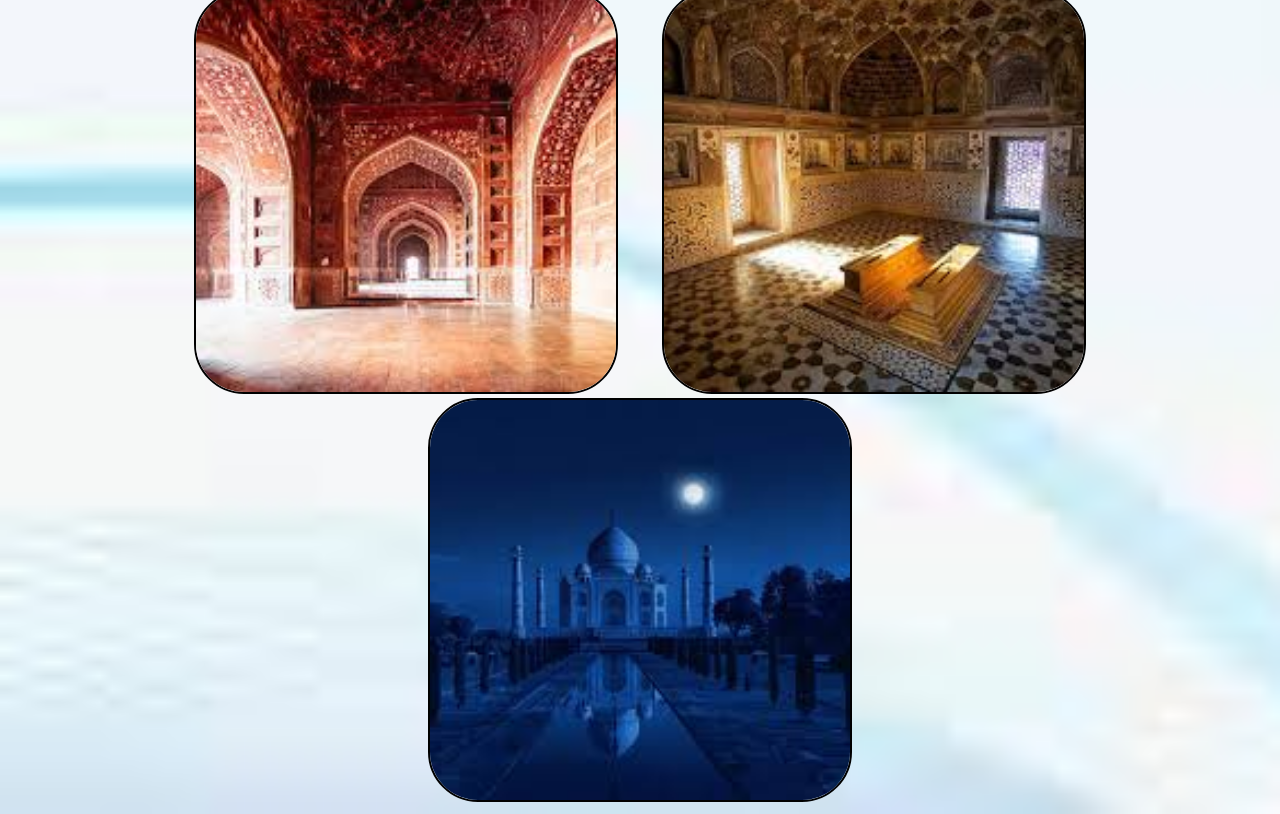
<file: Tajmahal.html>
<!DOCTYPE html>
<html lang="en">
<head>
    <meta charset="UTF-8">
    <meta name="viewport" content="width=device-width, initial-scale=1.0">
    <title>7 Wonders of World</title>
    <link rel="stylesheet" href="wonders.css">

</head>
<body id="body1">
    <!-- <center><h1>7 Wonders of World</h1></center> -->
    <div>
        <!--Navigation start-->
    <div id="navbar"> 
        <ul>
            <li><a href="index.html">Home</a></li>
            <li><a href="Tajmahal.html">Tajmahal</a></li>
            <li><a href="Petra.html">Petra</a></li>
            <li><a href="China_wall.html">China_wall</a></li>
            <li><a href="Machu_Picchu.html">Machu_Picchu</a></li>
            <li><a href="Christ.html">Christ_the_Redeemer</a></li>
            <li><a href="Colosseum.html">Colosseum</a></li>
            <li><a href="Chichen_Chichén ItzáItza.html">Chichen_Itza</a></li>
        </ul>
    </div>
    <!--Navigation End-->
    <h1>Taj Mahal</h1>
    <div>
   <p> <b>The Taj Mahal  is an ivory-white marble mausoleum on the right bank of the river Yamuna in Agra, Uttar Pradesh, India. It was commissioned in 1631 by the fifth Mughal emperor, Shah Jahan  to house the tomb of his beloved wife, Mumtaz Mahal; it also houses the tomb of Shah Jahan himself. The tomb is the centrepiece of a 17-hectare (42-acre) complex, which includes a mosque and a guest house, and is set in formal gardens bounded on three sides by a crenellated wall.

        Construction of the mausoleum was completed in 1648, but work continued on other phases of the project for another five years. The first ceremony held at the mausoleum was an observance by Shah Jahan, on 6 February 1643, of the 12th anniversary of the death of Mumtaz Mahal. The Taj Mahal complex is believed to have been completed in its entirety in 1653 at a cost estimated at the time to be around ₹5 million, which in 2023 would be approximately ₹35 billion (US$77.8 million).</b></p>
       <h2>Inspiration</h2>
       <p>Taj Mahal was commissioned by Shah Jahan in 1631, to be built in the memory of his wife Mumtaz Mahal, who died on 17 June that year while giving birth to their 14th child, Gauhara Begum.[10][11] Construction started in 1632, and the mausoleum was completed in 1648, while the surrounding buildings and garden were finished five years later.</p>    
        <div id="Taj">

            <center><img src="l1.jpeg" alt="" id="mahal">
            <img src="l2.jpeg" alt=""id="mahal">
            <img src="l3.jpeg" alt=""id="mahal"></center>
        </div>
        <p><center><h3>Exterior</h3></center> mausoleum building is the central structure of the entire complex. It is a white marble structure standing on a 6-metre (20 ft) high square <i>plinth </i>with sides measuring 95.5 metres (313 ft) in length. The base structure is a large multi-chambered cube with chamfered corners forming an eight-sided structure that is approximately 57.3 metres (188 ft) long on each of the four long sides.[21]

            The building has four identical sides with <i>iwans</i> (arch-shaped doorways), topped by a large dome and finial. Each side of the iwan is framed with a 33-metre (108 ft) high pishtaq (vaulted archway) with two similarly shaped arched balconies stacked on either side. This motif of archways is replicated on a smaller scale on the chamfered corner areas, making the design completely symmetrical.[22] At the southern side of the platform, facing the garden, there are two flights of stairs on either side which are partly covered and provide the only access from ground level up to the mausoleum building.</p>
            <center><h3>Tourism</h3></center>
            <p><i><strong>The Taj Mahal is a major tourist attraction and attracts a large number of domestic and foreign visitors. About five million visitors visited Taj Mahal in the financial year 2022–23.[3] A three-tier pricing system is in place, with a significantly lower entrance fee for Indian citizens and more expensive ones for foreigners. As of 2024, the fee for Indian citizens was ₹50, for citizens of SAARC and BIMSTEC countries, it was ₹540 and for other foreign tourists, it was ₹1,100. Visitors are allowed through three gates and as polluting vehicles are not allowed near the complex, tourists must either walk or take electric buses from the designated parking areas. The complex is open on all days except on Friday from one hour before sunrise to 45 minutes before sunset.[79] The complex is open for limited night viewing on the day of the full moon, excluding the month of Ramadan.[80] In 2019, to address overtourism, the site instituted fines for visitors who stayed longer than three hours.[81]

                The small town to the south of the Taj, known as Taj Ganji or Mumtazabad, was initially constructed with caravanserais, bazaars and markets to serve the needs of visitors and workers.[82] Lists of recommended travel destinations often feature the Taj Mahal, which also appears in several listings of seven wonders of the modern world, including the New Seven Wonders of the World, a poll conducted in 2007.[83] Foreign dignitaries often visit the Taj Mahal on trips to India.</b></strong></p>
        
            
            <center><img src="t7.jpeg" alt=""id="mahal">
            <img src="t8.jpeg" alt=""id="mahal">
            <img src="t9.jpeg" alt=""id="mahal"></center>
        
        </div>
        
    </body>
    </html>
</file>
<file: wonders.css>
wonders.css
#navbar{
    background-color: aqua
    height: 70px;
   
}

#navbar ul li{
    list-style-type:none;
    display: inline-block;
    text-decoration: none;
    border: 1px solid black;
    border-radius: 10px;
    padding: 10px;
    margin:10px;
    text-decoration: none;
    background-color: rgb(113, 125, 219);
    width: 100px;
  
    
}
a{
    text-decoration: none;
    color: white;
}
#navbar ul li:hover{
             width: 140px; 
}
#navbar{
    text-align: center;
    
}
#d1{
   
    background-size: cover;
    height: 100vh;
    text-shadow: 2px 2px 4px rgba(0, 0, 0, 1.5);
    display: flex;
    justify-content: center;
    align-items: center;

}
#d1 h1{
    font-size: 3em;
    color: lightblue;
    padding-left: 700px;

}
#taj{
    display:flex;
    flex-wrap: wrap;
    gap: 10px;
    align-items: center;
    justify-content: center;    
    
}
#mahal:hover{
    width: 500px;

}
#mahal{
    height: 400px;
    width: 420px;
    border: 2px solid black;
    border-radius: 50px;
    object-fit: cover;
    align-items:center;
    margin-left: 20px;
    margin-right: 20px;

}
#body6{
    background-image:url(w.jpg);
        background-size: cover;
}
#body1{
    background-image:url(ba.jpeg);
    background-size: cover;
}
#petra{
    display:flex;
    flex-wrap: wrap;
    gap: 10px;
    align-items: center;
    justify-content: center; 
}
#p1{
    height: 400px;
    width: 420px;
    border: 2px solid black;
    border-radius: 50px;
    object-fit: cover;
    align-items:center;
    margin-left: 20px;
    margin-right: 20px;

}
.body4{
    background-image:url(ba.jpeg);
    background-size: cover;

}
#text2{
    font-style: unset;


}
#china{
    display:flex;
    flex-wrap: wrap;
    gap: 10px;
    align-items: center;
    justify-content: center; 
}
#wall{
    height: 400px;
    width: 420px;
    border: 2px solid black;
    border-radius: 50px;
    object-fit: cover;
    align-items:center;
    margin-left: 20px;
    margin-right: 20px;
}
#img{
    display:flex;
    flex-wrap: wrap;
    gap: 10px;
    align-items: center;
    justify-content: center; 
}
#machu{
    height: 400px;
    width: 420px;
    border: 2px solid black;
    border-radius: 50px;
    object-fit: cover;
    align-items:center;
    margin-left: 20px;
    margin-right: 20px;
}
#christ{
    display:flex;
    flex-wrap: wrap;
    gap: 10px;
    align-items: center;
    justify-content: center; 
}
#redeemer{
    height: 400px;
    width: 420px;
    border: 2px solid black;
    border-radius: 50px;
    object-fit: cover;
    align-items:center;
    margin-left: 20px;
    margin-right: 20px; 

}
#video iframe{
    border-radius: 50px;
    border: 5px solid black;
    height: 400px;
    width: 420px;
}
#about{

    
    display: flex;
   
}
#aboutright{
    padding-left: 20px;
}
</file>
<file: login.css>
body {
    margin: 0;
    font-family: Arial, sans-serif;
    background-color: #8a8ae6;
    display: flex;
    justify-content: center;
    align-items: center;
    height: 100vh;
  }
  
  .login-container {
    background-color: #ffffff;
    padding: 25px;
    border-radius: 10px;
    box-shadow: 0 4px 10px rgba(0, 0, 0, 0.1);
    width: 300px;
    text-align: center;
  }
  
  .login-container h2 {
    margin-bottom: 20px;
    font-size: 24px;
  }
  
  .form-group {
    margin-bottom: 15px;
    text-align: left;
  }
  
  .form-group label {
    display: block;
    margin-bottom: 5px;
    font-weight: bold;
  }
  
  .form-group input {
    width: 100%;
    padding: 10px;
    border: 1px solid #ccc;
    border-radius: 5px;
    font-size: 16px;
  }
  
  .form-group button {
    width: 100%;
    padding: 10px;
    background-color: #007BFF;
    color: white;
    border: none;
    border-radius: 5px;
    font-size: 16px;
    font-weight: bold;
    cursor: pointer;
  }
  
  .form-group button:hover {
    background-color: #0056b3;
  }
</file>
<file: styless.css>
body {
    font-family: Arial, sans-serif;
    background: rgb(34,193,195);
    background: linear-gradient(0deg, rgba(34,193,195,1) 0%, rgba(253,187,45,1) 100%);
    margin: 0;
    padding: 0;
    display: flex;
    justify-content: center;
    align-items: center;
    height: 100vh;
}

.container {
    width: 400px;
    background-color: rgb(177, 209, 221);
    padding: 20px;
    border-radius: 8px;
    box-shadow: 0 4px 8px rgba(0, 0, 0, 0.1);
}

h1 {
    text-align: center;
    color: #333;
}

form {
    display: flex;
    flex-direction: column;
}

label {
    margin-top: 10px;
    color: #555;
}

input {
    padding: 10px;
    margin-top: 5px;
    border: 1px solid #ccc;
    border-radius: 4px;
    font-size: 14px;
}

button {
    margin-top: 20px;
    padding: 10px;
    background-color: #007bff;
    color: white;
    border: none;
    border-radius: 4px;
    cursor: pointer;
    font-size: 16px;
}

button:hover {
    background-color: #0056b3;
}
</file>
